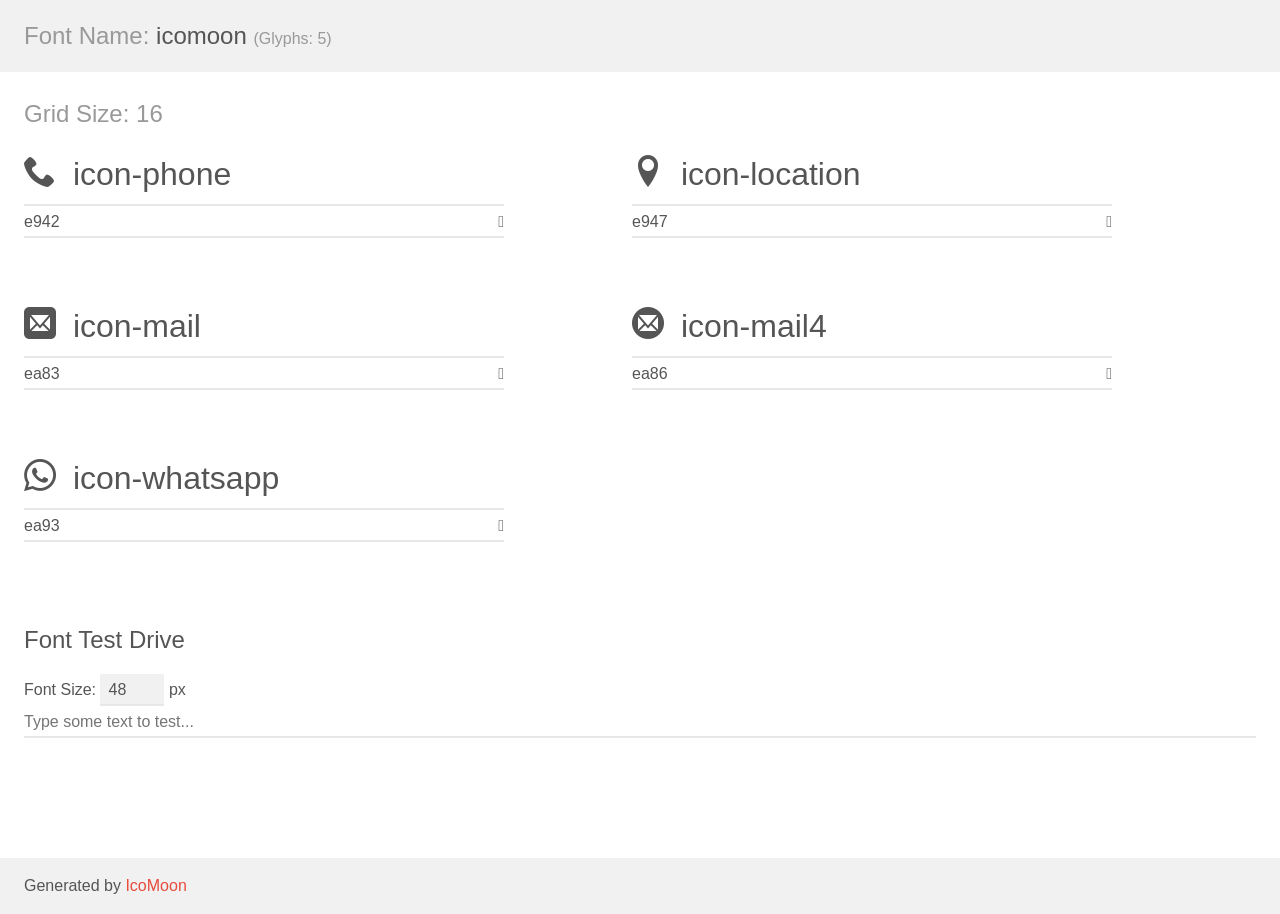
<file: css/icomoon/demo.html>
<!doctype html>
<html>
<head>
    <meta charset="utf-8">
    <title>IcoMoon Demo</title>
    <meta name="description" content="An Icon Font Generated By IcoMoon.io">
    <meta name="viewport" content="width=device-width, initial-scale=1">
    <link rel="stylesheet" href="demo-files/demo.css">
    <link rel="stylesheet" href="style.css"></head>
<body>
    <div class="bgc1 clearfix">
        <h1 class="mhmm mvm"><span class="fgc1">Font Name:</span> icomoon <small class="fgc1">(Glyphs:&nbsp;5)</small></h1>
    </div>
    <div class="clearfix mhl ptl">
        <h1 class="mvm mtn fgc1">Grid Size: 16</h1>
        <div class="glyph fs1">
            <div class="clearfix bshadow0 pbs">
                <span class="icon-phone"></span>
                <span class="mls"> icon-phone</span>
            </div>
            <fieldset class="fs0 size1of1 clearfix hidden-false">
                <input type="text" readonly value="e942" class="unit size1of2" />
                <input type="text" maxlength="1" readonly value="&#xe942;" class="unitRight size1of2 talign-right" />
            </fieldset>
            <div class="fs0 bshadow0 clearfix hidden-true">
                <span class="unit pvs fgc1">liga: </span>
                <input type="text" readonly value="phone, telephone" class="liga unitRight" />
            </div>
        </div>
        <div class="glyph fs1">
            <div class="clearfix bshadow0 pbs">
                <span class="icon-location"></span>
                <span class="mls"> icon-location</span>
            </div>
            <fieldset class="fs0 size1of1 clearfix hidden-false">
                <input type="text" readonly value="e947" class="unit size1of2" />
                <input type="text" maxlength="1" readonly value="&#xe947;" class="unitRight size1of2 talign-right" />
            </fieldset>
            <div class="fs0 bshadow0 clearfix hidden-true">
                <span class="unit pvs fgc1">liga: </span>
                <input type="text" readonly value="location, map-marker" class="liga unitRight" />
            </div>
        </div>
        <div class="glyph fs1">
            <div class="clearfix bshadow0 pbs">
                <span class="icon-mail"></span>
                <span class="mls"> icon-mail</span>
            </div>
            <fieldset class="fs0 size1of1 clearfix hidden-false">
                <input type="text" readonly value="ea83" class="unit size1of2" />
                <input type="text" maxlength="1" readonly value="&#xea83;" class="unitRight size1of2 talign-right" />
            </fieldset>
            <div class="fs0 bshadow0 clearfix hidden-true">
                <span class="unit pvs fgc1">liga: </span>
                <input type="text" readonly value="mail2, contact2" class="liga unitRight" />
            </div>
        </div>
        <div class="glyph fs1">
            <div class="clearfix bshadow0 pbs">
                <span class="icon-mail4"></span>
                <span class="mls"> icon-mail4</span>
            </div>
            <fieldset class="fs0 size1of1 clearfix hidden-false">
                <input type="text" readonly value="ea86" class="unit size1of2" />
                <input type="text" maxlength="1" readonly value="&#xea86;" class="unitRight size1of2 talign-right" />
            </fieldset>
            <div class="fs0 bshadow0 clearfix hidden-true">
                <span class="unit pvs fgc1">liga: </span>
                <input type="text" readonly value="mail5, contact5" class="liga unitRight" />
            </div>
        </div>
        <div class="glyph fs1">
            <div class="clearfix bshadow0 pbs">
                <span class="icon-whatsapp"></span>
                <span class="mls"> icon-whatsapp</span>
            </div>
            <fieldset class="fs0 size1of1 clearfix hidden-false">
                <input type="text" readonly value="ea93" class="unit size1of2" />
                <input type="text" maxlength="1" readonly value="&#xea93;" class="unitRight size1of2 talign-right" />
            </fieldset>
            <div class="fs0 bshadow0 clearfix hidden-true">
                <span class="unit pvs fgc1">liga: </span>
                <input type="text" readonly value="whatsapp, brand13" class="liga unitRight" />
            </div>
        </div>
    </div>

    <!--[if gt IE 8]><!-->
    <div class="mhl clearfix mbl">
        <h1>Font Test Drive</h1>
        <label>
            Font Size: <input id="fontSize" type="number" class="textbox0 mbm"
            min="8" value="48" />
            px
        </label>
        <input id="testText" type="text" class="phl size1of1 mvl"
        placeholder="Type some text to test..." value=""/>
        <div id="testDrive" class="icon-" style="font-family: icomoon">&nbsp;
        </div>
    </div>
    <!--<![endif]-->
    <div class="bgc1 clearfix">
        <p class="mhl">Generated by <a href="https://icomoon.io/app">IcoMoon</a></p>
    </div>

    <script src="demo-files/demo.js"></script>
</body>
</html>
</file>
<file: css/icomoon/demo-files/demo.css>
body {
  padding: 0;
  margin: 0;
  font-family: sans-serif;
  font-size: 1em;
  line-height: 1.5;
  color: #555;
  background: #fff;
}
h1 {
  font-size: 1.5em;
  font-weight: normal;
}
small {
  font-size: .66666667em;
}
a {
  color: #e74c3c;
  text-decoration: none;
}
a:hover, a:focus {
  box-shadow: 0 1px #e74c3c;
}
.bshadow0, input {
  box-shadow: inset 0 -2px #e7e7e7;
}
input:hover {
  box-shadow: inset 0 -2px #ccc;
}
input, fieldset {
  font-family: sans-serif;
  font-size: 1em;
  margin: 0;
  padding: 0;
  border: 0;
}
input {
  color: inherit;
  line-height: 1.5;
  height: 1.5em;
  padding: .25em 0;
}
input:focus {
  outline: none;
  box-shadow: inset 0 -2px #449fdb;
}
.glyph {
  font-size: 16px;
  width: 15em;
  padding-bottom: 1em;
  margin-right: 4em;
  margin-bottom: 1em;
  float: left;
  overflow: hidden;
}
.liga {
  width: 80%;
  width: calc(100% - 2.5em);
}
.talign-right {
  text-align: right;
}
.talign-center {
  text-align: center;
}
.bgc1 {
  background: #f1f1f1;
}
.fgc1 {
  color: #999;
}
.fgc0 {
  color: #000;
}
p {
  margin-top: 1em;
  margin-bottom: 1em;
}
.mvm {
  margin-top: .75em;
  margin-bottom: .75em;
}
.mtn {
  margin-top: 0;
}
.mtl, .mal {
  margin-top: 1.5em;
}
.mbl, .mal {
  margin-bottom: 1.5em;
}
.mal, .mhl {
  margin-left: 1.5em;
  margin-right: 1.5em;
}
.mhmm {
  margin-left: 1em;
  margin-right: 1em;
}
.mls {
  margin-left: .25em;
}
.ptl {
  padding-top: 1.5em;
}
.pbs, .pvs {
  padding-bottom: .25em;
}
.pvs, .pts {
  padding-top: .25em;
}
.unit {
  float: left;
}
.unitRight {
  float: right;
}
.size1of2 {
  width: 50%;
}
.size1of1 {
  width: 100%;
}
.clearfix:before, .clearfix:after {
  content: " ";
  display: table;
}
.clearfix:after {
  clear: both;
}
.hidden-true {
  display: none;
}
.textbox0 {
  width: 3em;
  background: #f1f1f1;
  padding: .25em .5em;
  line-height: 1.5;
  height: 1.5em;
}
#testDrive {
  display: block;
  padding-top: 24px;
  line-height: 1.5;
}
.fs0 {
  font-size: 16px;
}
.fs1 {
  font-size: 32px;
}
</file>
<file: css/icomoon/style.css>
@font-face {
  font-family: 'icomoon';
  src:  url('fonts/icomoon.eot?fcl0db');
  src:  url('fonts/icomoon.eot?fcl0db#iefix') format('embedded-opentype'),
    url('fonts/icomoon.ttf?fcl0db') format('truetype'),
    url('fonts/icomoon.woff?fcl0db') format('woff'),
    url('fonts/icomoon.svg?fcl0db#icomoon') format('svg');
  font-weight: normal;
  font-style: normal;
  font-display: block;
}

[class^="icon-"], [class*=" icon-"] {
  /* use !important to prevent issues with browser extensions that change fonts */
  font-family: 'icomoon' !important;
  speak: never;
  font-style: normal;
  font-weight: normal;
  font-variant: normal;
  text-transform: none;
  line-height: 1;

  /* Better Font Rendering =========== */
  -webkit-font-smoothing: antialiased;
  -moz-osx-font-smoothing: grayscale;
}

.icon-phone:before {
  content: "\e942";
}
.icon-location:before {
  content: "\e947";
}
.icon-mail:before {
  content: "\ea83";
}
.icon-mail4:before {
  content: "\ea86";
}
.icon-whatsapp:before {
  content: "\ea93";
}
</file>
